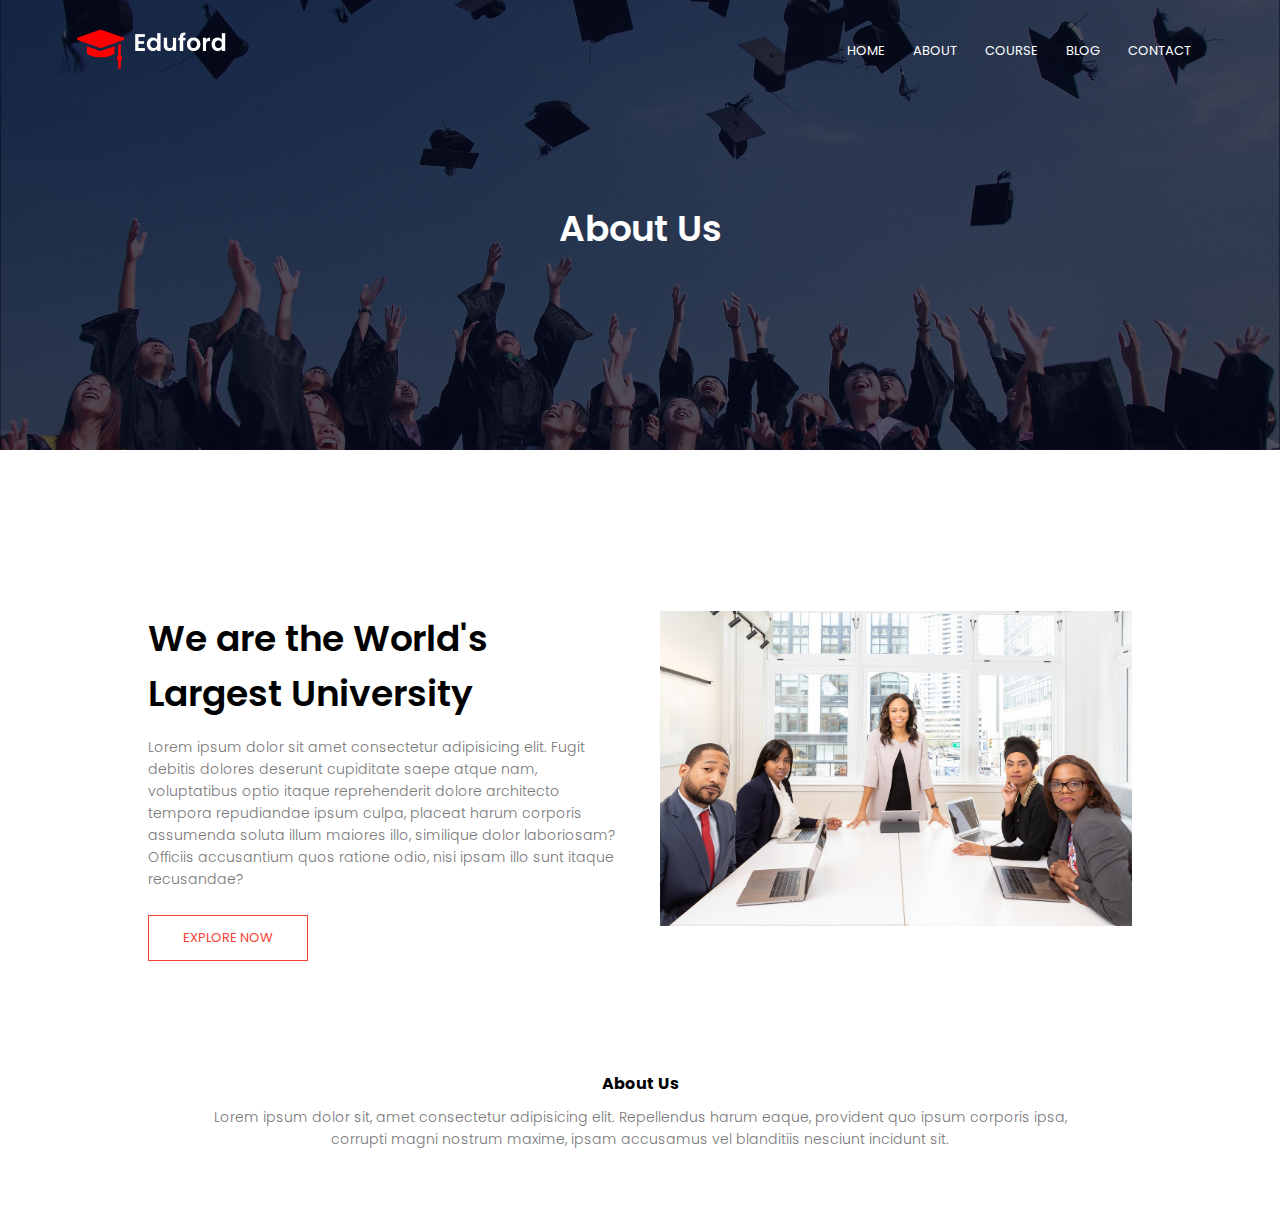
<file: about.html>
<!DOCTYPE html>
<html lang="en">
  <head>
    <meta charset="UTF-8" />
    <meta http-equiv="X-UA-Compatible" content="IE=edge" />
    <meta name="viewport" content="width=device-width, initial-scale=1.0" />
    <link rel="stylesheet" href="styles.css" />
    <!-- Font Awesome -->
    <link
      rel="stylesheet"
      href="https://cdnjs.cloudflare.com/ajax/libs/font-awesome/6.0.0-beta2/css/all.min.css"
      integrity="sha512-YWzhKL2whUzgiheMoBFwW8CKV4qpHQAEuvilg9FAn5VJUDwKZZxkJNuGM4XkWuk94WCrrwslk8yWNGmY1EduTA=="
      crossorigin="anonymous"
      referrerpolicy="no-referrer"
    />
    <title>University Website</title>
  </head>
  <body>
    <section class="sub-header">
      <nav>
        <a href="index.html"><img src="eduford_img/logo.png" alt="logo" /></a>
        <div class="nav-links" id="navLinks">
          <i class="fas fa-times" onClick="hideMenu()"></i>
          <ul>
            <li><a href="index.html">HOME</a></li>
            <li><a href="index.html">ABOUT</a></li>
            <li><a href="index.html">COURSE</a></li>
            <li><a href="index.html">BLOG</a></li>
            <li><a href="index.html">CONTACT</a></li>
          </ul>
        </div>
        <i class="fas fa-bars" onClick="showMenu()"></i>
      </nav>
      <h1>About Us</h1>
    </section>
    <!-- About Content -->

    <section class="about-us">
      <div class="row">
        <div class="about-col">
          <h1>We are the World's Largest University</h1>
          <p>
            Lorem ipsum dolor sit amet consectetur adipisicing elit. Fugit
            debitis dolores deserunt cupiditate saepe atque nam, voluptatibus
            optio itaque reprehenderit dolore architecto tempora repudiandae
            ipsum culpa, placeat harum corporis assumenda soluta illum maiores
            illo, similique dolor laboriosam? Officiis accusantium quos ratione
            odio, nisi ipsam illo sunt itaque recusandae?
          </p>
          <a href="index.html" class="textbox-btn red-btn">EXPLORE NOW</a>
        </div>
        <div class="about-col">
          <img src="eduford_img/about.jpg" alt="" />
        </div>
      </div>
    </section>

    <!-- Footer -->
    <section class="footer">
      <h4>About Us</h4>
      <p>
        Lorem ipsum dolor sit, amet consectetur adipisicing elit. Repellendus
        harum eaque, provident quo ipsum corporis ipsa,<br />corrupti magni
        nostrum maxime, ipsam accusamus vel blanditiis nesciunt incidunt sit.
      </p>
      <div class="icons">
        <i class="fab fa-facebook"></i>
        <i class="fab fa-twitter"></i>
        <i class="fab fa-instagram"></i>
        <i class="fab fa-linkedin"></i>
      </div>
    </section>

    <script src="script.js"></script>
  </body>
</html>
</file>
<file: styles.css>
@import url("https://fonts.googleapis.com/css2?family=Poppins:wght@100;200;300;400;600;700&display=swap");

* {
  margin: 0;
  padding: 0;
  font-family: "Poppins", sans-serif;
}

/* Header */

.header {
  min-height: 100vh;
  width: 100%;
  background-image: linear-gradient(rgba(4, 9, 30, 0.7), rgba(4, 9, 30, 0.7)),
    url("eduford_img/banner.png");
  background-position: center;
  background-size: cover;
  position: relative;
}

nav {
  display: flex;
  padding: 2% 6%;
  justify-content: space-between;
  align-items: center;
}

nav img {
  width: 150px;
}

.nav-links {
  flex: 1;
  text-align: right;
}

.nav-links ul li {
  list-style-type: none;
  display: inline-block;
  padding: 8px 12px;
  position: relative;
}

.nav-links ul li a {
  text-decoration: none;
  color: #fff;
  font-size: 13px;
}

.nav-links ul li::after {
  content: "";
  width: 0%;
  height: 2px;
  background: #f44336;
  display: block;
  margin: auto;
  transition: 0.5s;
}

.nav-links ul li:hover::after {
  width: 100%;
}

nav .fas {
  display: none;
}

.textbox {
  width: 90%;
  color: #fff;
  position: absolute;
  top: 50%;
  left: 50%;
  transform: translate(-50%, -50%);
  text-align: center;
}

.textbox h1 {
  font-size: 62px;
}

.textbox p {
  font-size: 14px;
  margin: 10px 0 40px;
  color: #fff;
}

.textbox-btn {
  display: inline-block;
  text-decoration: none;
  color: #fff;
  border: 1px solid #fff;
  background: transparent;
  position: relative;
  padding: 12px 34px;
  font-size: 13px;
  cursor: pointer;
}

.textbox-btn:hover {
  border: 1px solid #f44336;
  background: #f44336;
  transition: 1s;
}

@media (max-width: 700px) {
  .textbox h1 {
    font-size: 20px;
  }
  .nav-links ul li {
    display: block;
  }

  .nav-links {
    position: absolute;
    background: #f44336;
    height: 100vh;
    width: 200px;
    top: 0;
    right: -200px;
    text-align: left;
    z-index: 2;
    transition: 1s;
  }
  nav .fas {
    display: block;
    color: #fff;
    margin: 10px;
    font-size: 22px;
    cursor: pointer;
  }

  .nav-links ul {
    padding: 30px;
  }
}

/* Course section */

.course {
  width: 80%;
  margin: auto;
  text-align: center;
  padding-top: 100px;
}

h1 {
  font-size: 36px;
  font-weight: 600;
}

p {
  color: #777;
  font-size: 14px;
  font-weight: 300;
  line-height: 22px;
  padding: 10px;
}

.row {
  margin-top: 5%;
  display: flex;
  justify-content: space-between;
}

.course-col {
  flex-basis: 31%;
  background: #fff3f3;
  border-radius: 10px;
  margin-bottom: 5%;
  padding: 20px 12px;
  box-sizing: border-box;
  transition: 0.5s;
}

h3 {
  text-align: center;
  font-weight: 600;
  margin: 10px 0;
}

.course-col:hover {
  box-shadow: 0 0 20px 0 rgba(0, 0, 0, 0.2);
}

@media (max-width: 700px) {
  .row {
    flex-direction: column;
  }
}

/* Campus section */

.campus {
  width: 80%;
  margin: auto;
  text-align: center;
  padding-top: 50px;
}

.campus-col {
  flex-basis: 32%;
  border-radius: 10px;
  margin-bottom: 30px;
  position: relative;
  overflow: hidden;
}

.campus-img {
  width: 100%;
  display: block;
}

.layer {
  background: transparent;
  height: 100%;
  width: 100%;
  position: absolute;
  top: 0;
  left: 0;
  transition: 0.5s;
}

.layer:hover {
  background: rgba(226, 0, 0, 0.7);
}

.layer h3 {
  color: #fff;
  width: 100%;
  font-weight: 500;
  font-size: 25px;
  position: absolute;
  bottom: 0;
  left: 50%;
  transform: translateX(-50%);
  opacity: 0;
  transition: 0.5s;
}

.layer:hover h3 {
  opacity: 1;
  bottom: 49%;
}

/* Facilities Section */

.facilities {
  width: 80%;
  margin: auto;
  text-align: center;
  padding-top: 100px;
}

.facilities-col {
  flex-basis: 31%;
  border-radius: 10px;
  margin-bottom: 5%;
  text-align: left;
}

.facilities-col img {
  width: 100%;
  border-radius: 10px;
}

.facilities-col p {
  padding: 0;
}

.facilities-col h3 {
  margin-top: 16px;
  margin-bottom: 15px;
  text-align: left;
}

/* Testimonials Section */

.testimonials {
  width: 80%;
  margin: auto;
  padding-top: 100px;
  text-align: center;
}

.testimonial-col {
  flex-basis: 44%;
  border-radius: 10px;
  margin-bottom: 5%;
  text-align: left;
  background: #fff3f3;
  padding: 25px;
  cursor: pointer;
  display: flex;
}

.testimonial-col img {
  height: 40px;
  margin-left: 5px;
  margin-right: 30px;
  border-radius: 50%;
}

.testimonial-col p {
  padding: 0;
}

.testimonial-col h3 {
  margin-top: 15px;
  text-align: left;
}

.testimonial-col .fa {
  color: #f44336;
}

@media (max-width: 700px) {
  .testimonial-col img {
    margin-left: 0px;
    margin-right: 15px;
  }
}

/* Call to action section */

.cta {
  margin: 100px auto;
  width: 80%;
  background-image: url("https://images.unsplash.com/photo-1462536943532-57a629f6cc60?ixid=MnwxMjA3fDB8MHxwaG90by1wYWdlfHx8fGVufDB8fHx8&ixlib=rb-1.2.1&auto=format&fit=crop&w=1773&q=80");
  background-color: linear-gradient(rgba(0, 0, 0, 0.7));
  background-position: center;
  background-size: cover;
  border-radius: 10px;
  text-align: center;
  padding: 100px 0;
}

.cta h1 {
  color: #fff;
  margin-bottom: 40px;
  padding: 0;
}

@media (max-width: 700px) {
  .cta h1 {
    font-size: 24px;
  }
}

/* Footer */

.footer {
  width: 100%;
  text-align: center;
  padding: 30px 0;
}

.footer h1 {
  margin-bottom: 25px;
  margin-bottom: 20px;
  font-weight: 600;
}

.icons .fab {
  color: #f44336;
  margin: 0 13px;
  cursor: pointer;
  padding: 18px 0;
}

/* About Page */

.sub-header {
  height: 50vh;
  width: 100%;
  background-image: linear-gradient(rgba(4, 9, 30, 0.7), rgba(4, 9, 30, 0.7)),
    url("eduford_img/background.jpg");
  background-position: center;
  background-size: cover;
  text-align: center;
  color: #fff;
}

.sub-header h1 {
  margin-top: 100px;
}

.about-us {
  width: 80%;
  margin: auto;
  padding-top: 80px;
  padding-bottom: 50px;
}

.about-col {
  flex-basis: 48%;
  padding: 30px 20px;
}

.about-col img {
  width: 100%;
}

.about-col h1 {
  padding-top: 0;
}

.about-col p {
  padding: 15px 0 25px;
}

.red-btn {
  border: 1px solid #f44336;
  background: transparent;
  color: #f44336;
}

.red-btn:hover {
  color: #fff;
}
</file>
